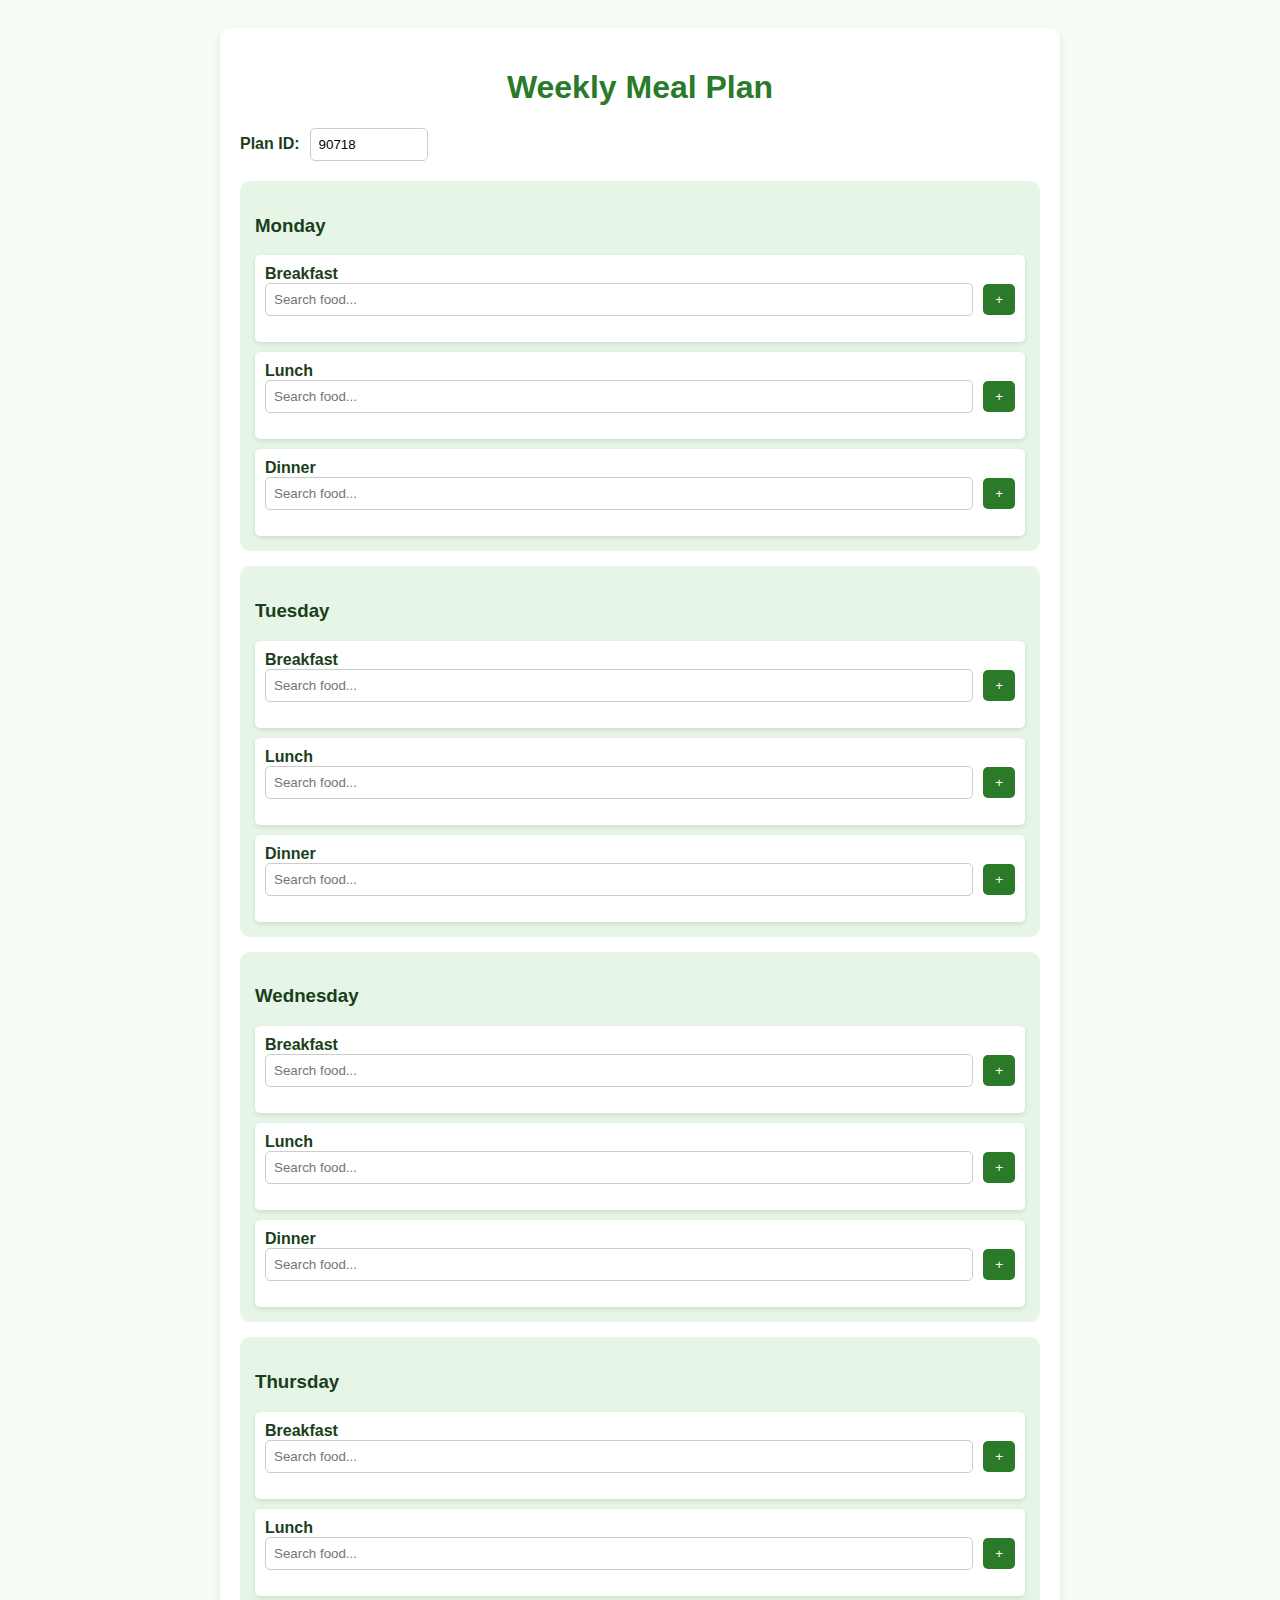
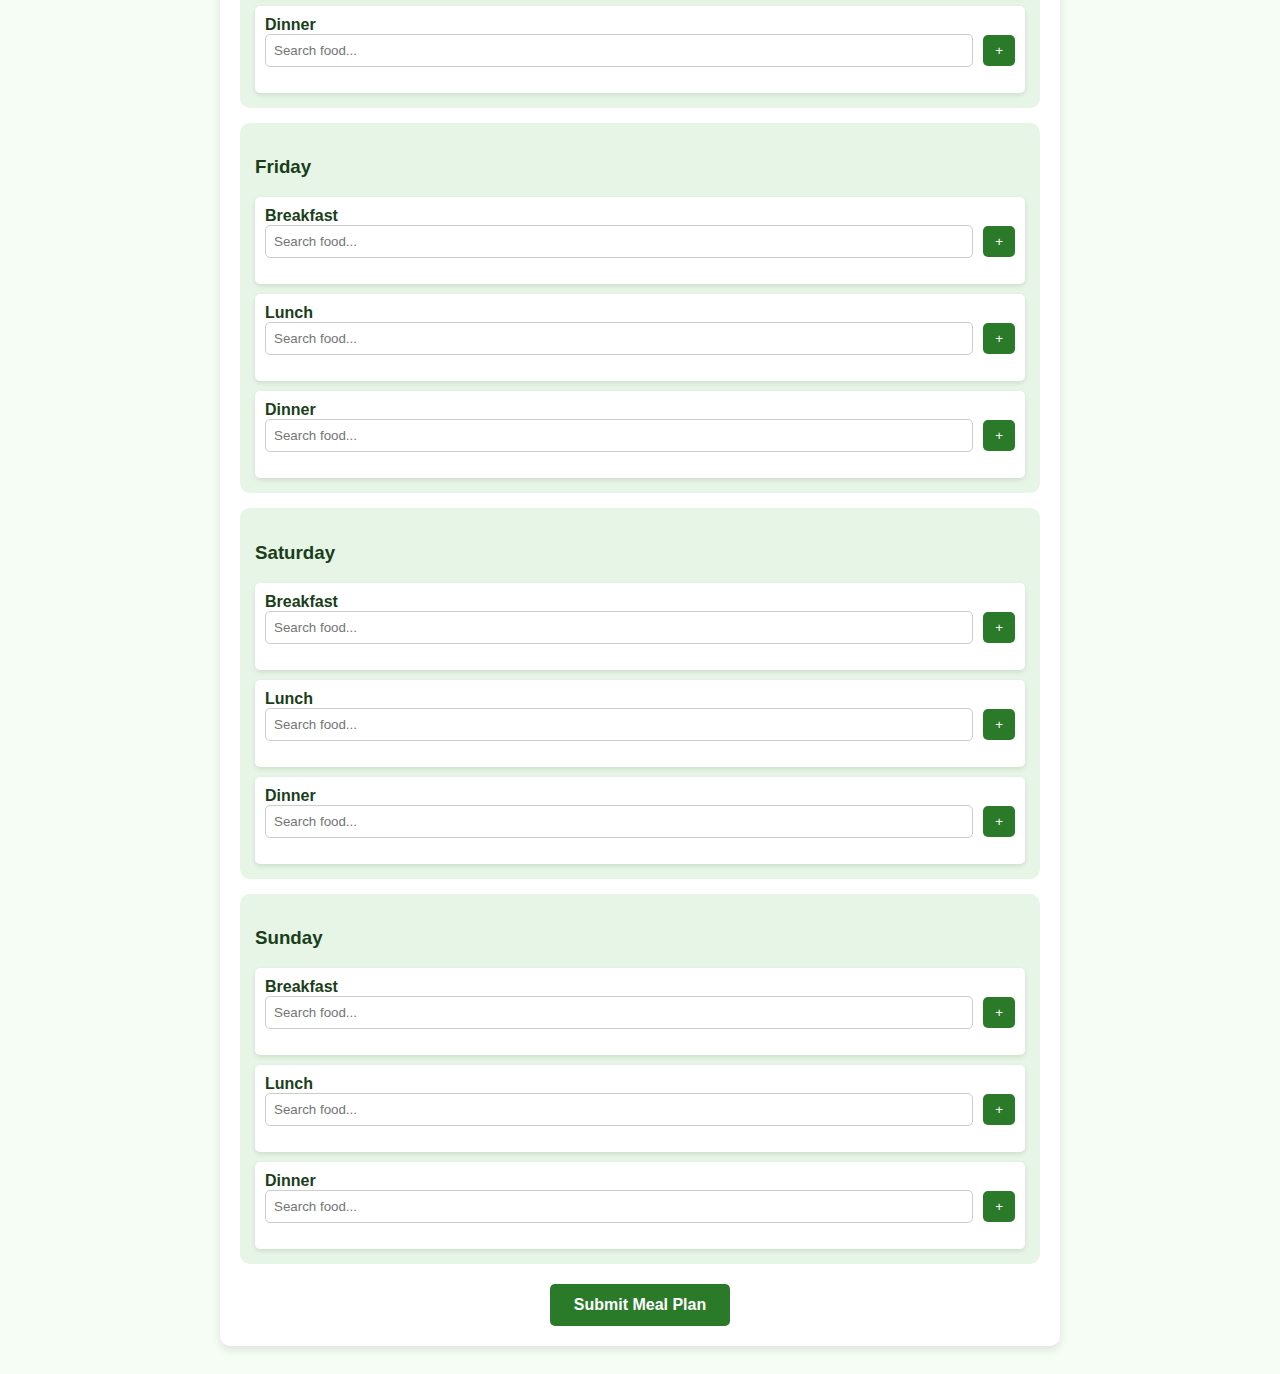
<file: Frontend/index.html>
<!DOCTYPE html>
<html lang="en">
<head>
    <meta charset="UTF-8">
    <meta name="viewport" content="width=device-width, initial-scale=1.0">
    <title>Weekly Meal Plan</title>
    <style>
        body {
            font-family: Arial, sans-serif;
            background-color: #f5fdf5;
            color: #1a3e1a;
            padding: 20px;
        }
        .container {
            max-width: 800px;
            margin: auto;
            background: white;
            padding: 20px;
            border-radius: 10px;
            box-shadow: 0 4px 10px rgba(0, 0, 0, 0.1);
        }
        h1 {
            text-align: center;
            color: #2a7a2a;
        }
        .day {
            background: #e6f5e6;
            padding: 15px;
            margin-bottom: 15px;
            border-radius: 10px;
        }
        .meal {
            background: white;
            padding: 10px;
            margin-top: 10px;
            border-radius: 5px;
            box-shadow: 0 2px 5px rgba(0, 0, 0, 0.1);
        }
        .input-container {
            display: flex;
            align-items: center;
            gap: 10px;
        }
        .search-box {
            flex-grow: 1;
            padding: 8px;
            border: 1px solid #ccc;
            border-radius: 5px;
        }
        .add-button {
            background-color: #2a7a2a;
            color: white;
            border: none;
            padding: 8px 12px;
            border-radius: 5px;
            cursor: pointer;
        }
        .food-list {
            list-style: none;
            padding: 0;
        }
        .food-list li {
            background: #d4eecf;
            padding: 5px;
            margin: 3px 0;
            border-radius: 5px;
            display: flex;
            justify-content: space-between;
        }
        .suggestions {
            position: absolute;
            background: white;
            border: 1px solid #ccc;
            list-style: none;
            padding: 0;
            max-height: 150px;
            overflow-y: auto;
            width: 200px;
            display: none;
            z-index: 100;
            box-shadow: 0 4px 8px rgba(0, 0, 0, 0.1);
        }
        .suggestions li {
            padding: 8px;
            cursor: pointer;
        }
        .suggestions li:hover {
            background: #d4eecf;
        }
        .submit-container {
            margin-top: 20px;
            text-align: center;
        }
        .submit-button {
            background-color: #2a7a2a;
            color: white;
            border: none;
            padding: 12px 24px;
            border-radius: 5px;
            cursor: pointer;
            font-size: 16px;
            font-weight: bold;
        }
        .submit-button:hover {
            background-color: #1c5e1c;
        }
        .response-container {
            margin-top: 20px;
            padding: 10px;
            background-color: #f0f0f0;
            border-radius: 5px;
            display: none;
            white-space: pre-wrap;
            overflow-x: auto;
            font-family: monospace;
        }
        .plan-id-container {
            margin-bottom: 20px;
            display: flex;
            align-items: center;
            gap: 10px;
        }
        #plan-id {
            padding: 8px;
            border: 1px solid #ccc;
            border-radius: 5px;
            width: 100px;
        }
    </style>
</head>
<body>
    <div class="container">
        <h1>Weekly Meal Plan</h1>
        
        <div class="plan-id-container">
            <label for="plan-id"><strong>Plan ID:</strong></label>
            <input type="number" id="plan-id" value="90718" min="1">
        </div>
        
        <div id="week-plan"></div>
        
        <div class="submit-container">
            <button id="submit-plan" class="submit-button">Submit Meal Plan</button>
        </div>
        
        <div id="response-display" class="response-container"></div>
    </div>

    <script>
        // Predefined food items for fallback
        const foodItems = ["Apple", "Banana", "Oatmeal", "Eggs", "Toast", "Pancakes", "Rice", "Chicken", "Salad", "Pasta", "Fish", "Soup", "Steak", "Biryani", "Pizza"];

        const days = ['Monday', 'Tuesday', 'Wednesday', 'Thursday', 'Friday', 'Saturday', 'Sunday'];
        const mealTimes = {
            'Breakfast': 'Morning',
            'Lunch': 'Afternoon',
            'Dinner': 'Night'
        };

        const weekPlan = document.getElementById('week-plan');

        // Create the meal plan structure
        days.forEach(day => {
            const dayDiv = document.createElement('div');
            dayDiv.classList.add('day');
            dayDiv.setAttribute('data-day', day);
            dayDiv.innerHTML = `<h3>${day}</h3>`;

            Object.keys(mealTimes).forEach(meal => {
                const mealDiv = document.createElement('div');
                mealDiv.classList.add('meal');
                mealDiv.setAttribute('data-meal', mealTimes[meal]);

                mealDiv.innerHTML = `
                    <span><strong>${meal}</strong></span>
                    <div class="input-container">
                        <input type="text" class="search-box" placeholder="Search food..." autocomplete="off">
                        <button class="add-button">+</button>
                    </div>
                    <ul class="suggestions"></ul>
                    <ul class="food-list"></ul>
                `;

                dayDiv.appendChild(mealDiv);
            });

            weekPlan.appendChild(dayDiv);
        });
 
        // Function to get food suggestions from API
        async function getFoodSuggestions(query) {
            try {
                const response = await fetch(`http://127.0.0.1:5000/search?name=${encodeURIComponent(query)}`);
                if (!response.ok) {
                    throw new Error('API response was not ok');
                }
                return await response.json();
            } catch (error) {
                console.error('Error fetching suggestions:', error);
                // Fallback to local filtering if API fails
                return foodItems
                    .filter(food => food.toLowerCase().includes(query.toLowerCase()))
                    .map(name => ({ 
                        name: name, 
                        id: "ASC" + name.slice(0, 2).toUpperCase() + Math.floor(Math.random() * 1000) 
                    }));
            }
        }

        // Add event listeners for autocomplete
        document.querySelectorAll('.search-box').forEach(input => {
            const suggestionsBox = input.parentNode.nextElementSibling;
            let currentSuggestions = [];
            
            // Handle input changes
            input.addEventListener('input', async function() {
                const query = this.value.trim();
                suggestionsBox.innerHTML = '';
                
                if (query.length > 0) {
                    try {
                        currentSuggestions = await getFoodSuggestions(query);
                        
                        if (currentSuggestions && currentSuggestions.length > 0) {
                            suggestionsBox.style.display = 'block';
                            
                            currentSuggestions.forEach((food, index) => {
                                const li = document.createElement('li');
                                li.textContent = food.name;
                                li.setAttribute('data-index', index);
                                li.addEventListener('click', function() {
                                    const selectedIndex = parseInt(this.getAttribute('data-index'));
                                    const selectedFood = currentSuggestions[selectedIndex];
                                    input.value = selectedFood.name;
                                    input.setAttribute('data-selected-food-id', selectedFood.id);
                                    suggestionsBox.innerHTML = '';
                                    suggestionsBox.style.display = 'none';
                                });
                                suggestionsBox.appendChild(li);
                            });
                        } else {
                            suggestionsBox.style.display = 'none';
                        }
                    } catch (error) {
                        console.error('Error handling suggestions:', error);
                        suggestionsBox.style.display = 'none';
                    }
                } else {
                    suggestionsBox.style.display = 'none';
                }
            });

            // Hide suggestions when clicking outside
            input.addEventListener('blur', function() {
                setTimeout(() => suggestionsBox.style.display = 'none', 200);
            });
        });

        // Add event listeners for adding food items
        document.querySelectorAll('.add-button').forEach(button => {
            button.addEventListener('click', function() {
                const input = this.previousElementSibling;
                const foodName = input.value.trim();
                const foodId = input.getAttribute('data-selected-food-id');
                const foodList = this.parentNode.nextElementSibling.nextElementSibling;

                if (foodName !== "" && foodId) {
                    const li = document.createElement('li');
                    li.textContent = foodName;
                    li.setAttribute('data-food-id', foodId);
                    
                    const removeBtn = document.createElement('button');
                    removeBtn.textContent = "✖";
                    removeBtn.style.marginLeft = "10px";
                    removeBtn.style.cursor = "pointer";
                    removeBtn.addEventListener('click', () => li.remove());
                    
                    li.appendChild(removeBtn);
                    foodList.appendChild(li);
                    input.value = "";
                    input.removeAttribute('data-selected-food-id');
                } else if (foodName !== "") {
                    alert("Please select a food item from the suggestions list");
                }
            });
        });

        // Allow adding food by pressing Enter
        document.querySelectorAll('.search-box').forEach(input => {
            input.addEventListener('keypress', function(e) {
                if (e.key === 'Enter') {
                    const addButton = this.nextElementSibling;
                    addButton.click();
                }
            });
        });

        // Submit button event listener
        document.getElementById('submit-plan').addEventListener('click', function() {
            const planId = parseInt(document.getElementById('plan-id').value) || 90718;
            const foodsData = {};
            
            // Initialize with empty arrays for all days and meal times
            days.forEach(day => {
                foodsData[day] = {};
                Object.values(mealTimes).forEach(mealTime => {
                    foodsData[day][mealTime] = [];
                });
            });
            
            // Collect data from the interface (only if items exist)
            document.querySelectorAll('.day').forEach(dayElement => {
                const day = dayElement.getAttribute('data-day');
                
                dayElement.querySelectorAll('.meal').forEach(mealElement => {
                    const mealTime = mealElement.getAttribute('data-meal');
                    const foodItems = Array.from(mealElement.querySelector('.food-list').children).map(item => 
                        item.getAttribute('data-food-id')
                    );
                    
                    // Only update if there are actual food items
                    if (foodItems.length > 0) {
                        foodsData[day][mealTime] = foodItems;
                    }
                });
            });
            
            // Convert foods data to string for SQLite storage
            const foodsString = JSON.stringify(foodsData);
            
            // Create the final data structure
            const finalData = {
                id: planId,
                foods: foodsString  // Store as string for SQLite
            };
            
            // Display the JSON in the response container
            const responseContainer = document.getElementById('response-display');
            responseContainer.textContent = JSON.stringify(finalData, null, 2);
            responseContainer.style.display = 'block';
            
            // Send data to server
            submitMealPlan(finalData);
        });

        // Function to submit meal plan data to the server
        async function submitMealPlan(mealPlanData) {
            try {
                const response = await fetch('http://127.0.0.1:5000/user/foodUpdate', {
                    method: 'POST',
                    headers: {
                        'Content-Type': 'application/json'
                    },
                    body: JSON.stringify(mealPlanData)
                });
                
                if (!response.ok) {
                    throw new Error('Failed to submit meal plan');
                }
                
                const result = await response.json();
                console.log('Submission successful:', result);
                alert('Meal plan submitted successfully!');
                //
            } catch (error) {
                console.error('Error submitting meal plan:', error);
                alert('Failed to submit meal plan. Please try again later.');
            }
        }//
    </script>
</body>
</html>
</file>
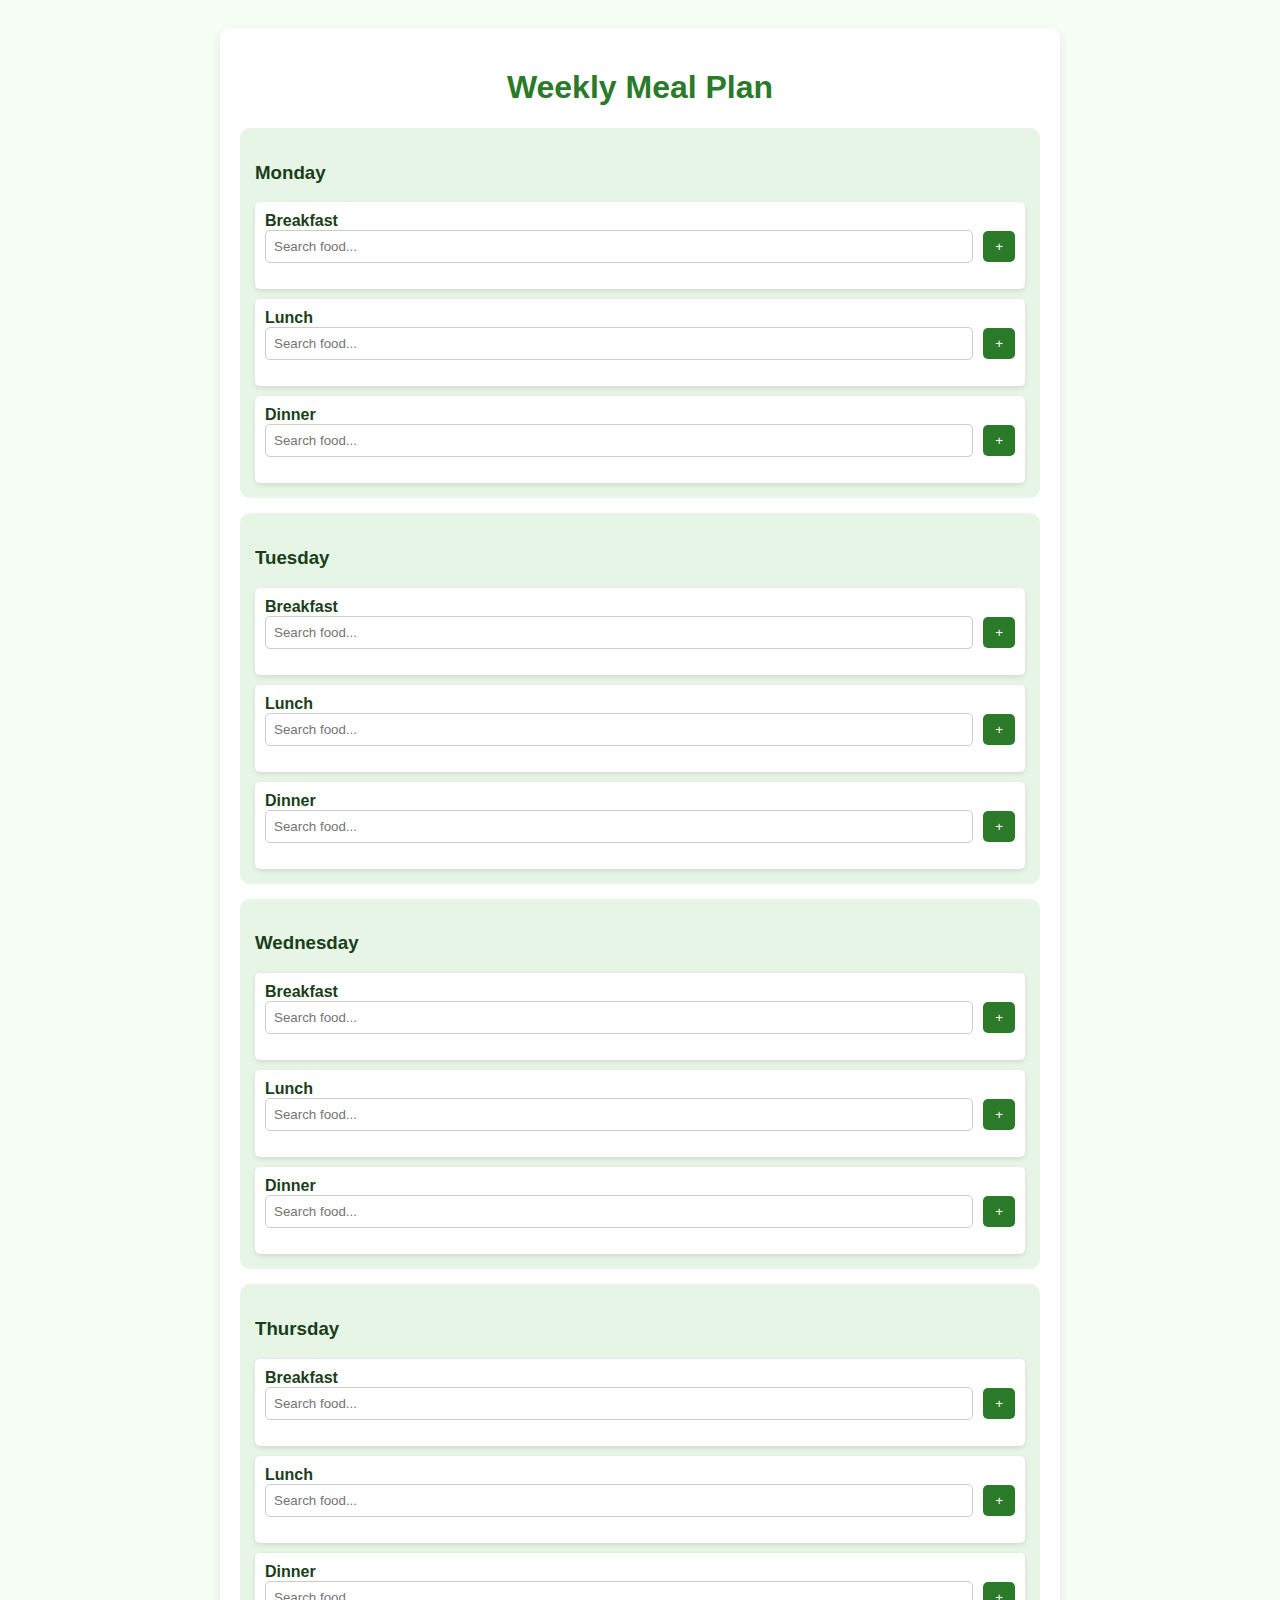
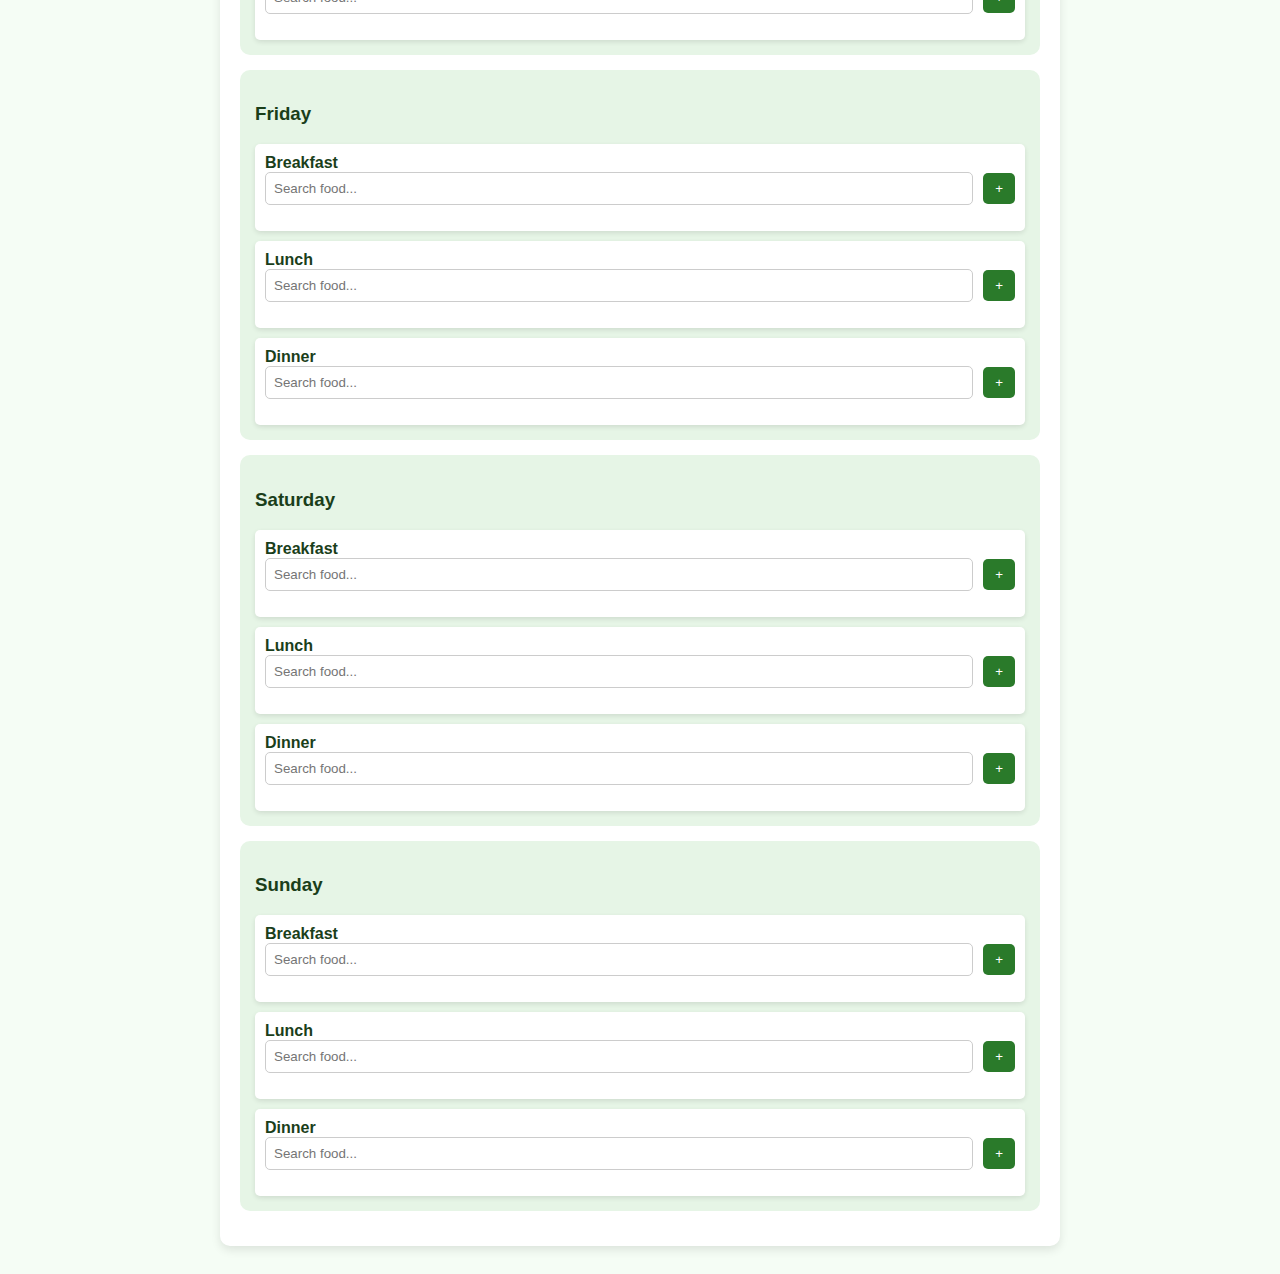
<file: templates/index.html>
<!DOCTYPE html>
<html lang="en">
<head>
    <meta charset="UTF-8">
    <meta name="viewport" content="width=device-width, initial-scale=1.0">
    <title>Weekly Meal Plan</title>
    <style>
        body {
            font-family: Arial, sans-serif;
            background-color: #f5fdf5;
            color: #1a3e1a;
            padding: 20px;
        }
        .container {
            max-width: 800px;
            margin: auto;
            background: white;
            padding: 20px;
            border-radius: 10px;
            box-shadow: 0 4px 10px rgba(0, 0, 0, 0.1);
        }
        h1 {
            text-align: center;
            color: #2a7a2a;
        }
        .day {
            background: #e6f5e6;
            padding: 15px;
            margin-bottom: 15px;
            border-radius: 10px;
        }
        .meal {
            background: white;
            padding: 10px;
            margin-top: 10px;
            border-radius: 5px;
            box-shadow: 0 2px 5px rgba(0, 0, 0, 0.1);
        }
        .input-container {
            display: flex;
            align-items: center;
            gap: 10px;
        }
        .search-box {
            flex-grow: 1;
            padding: 8px;
            border: 1px solid #ccc;
            border-radius: 5px;
        }
        .add-button {
            background-color: #2a7a2a;
            color: white;
            border: none;
            padding: 8px 12px;
            border-radius: 5px;
            cursor: pointer;
        }
        .food-list {
            list-style: none;
            padding: 0;
        }
        .food-list li {
            background: #d4eecf;
            padding: 5px;
            margin: 3px 0;
            border-radius: 5px;
            display: flex;
            justify-content: space-between;
        }
        .suggestions {
            position: absolute;
            background: white;
            border: 1px solid #ccc;
            list-style: none;
            padding: 0;
            max-height: 100px;
            overflow-y: auto;
            width: 200px;
            display: none;
            z-index: 100;
        }
        .suggestions li {
            padding: 5px;
            cursor: pointer;
        }
        .suggestions li:hover {
            background: #d4eecf;
        }
    </style>
</head>
<body>
    <div class="container">
        <h1>Weekly Meal Plan</h1>
        <div id="week-plan"></div>
    </div>

    <script>
        // Predefined food items for suggestions
        const foodItems = ["Apple", "Banana", "Oatmeal", "Eggs", "Toast", "Pancakes", "Rice", "Chicken", "Salad", "Pasta", "Fish", "Soup", "Steak", "Biryani", "Pizza"];

        const days = ['Monday', 'Tuesday', 'Wednesday', 'Thursday', 'Friday', 'Saturday', 'Sunday'];
        const meals = ['Breakfast', 'Lunch', 'Dinner'];

        const weekPlan = document.getElementById('week-plan');

        days.forEach(day => {
            const dayDiv = document.createElement('div');
            dayDiv.classList.add('day');
            dayDiv.innerHTML = `<h3>${day}</h3>`;

            meals.forEach(meal => {
                const mealDiv = document.createElement('div');
                mealDiv.classList.add('meal');

                mealDiv.innerHTML = `
                    <span><strong>${meal}</strong></span>
                    <div class="input-container">
                        <input type="text" class="search-box" placeholder="Search food..." autocomplete="off">
                        <button class="add-button">+</button>
                    </div>
                    <ul class="suggestions"></ul>
                    <ul class="food-list"></ul>
                `;

                dayDiv.appendChild(mealDiv);
            });

            weekPlan.appendChild(dayDiv);
        });

        // Add event listeners for autocomplete and adding food
        document.querySelectorAll('.search-box').forEach(input => {
            const suggestionsBox = input.parentNode.nextElementSibling;

            input.addEventListener('input', function () {
                const query = this.value.toLowerCase();
                suggestionsBox.innerHTML = '';
                if (query.length > 0) {
                    const suggestions = foodItems
                        .map(food => ({ name: food, score: jaroWinkler(query, food.toLowerCase()) }))
                        .sort((a, b) => b.score - a.score)
                        .filter(item => item.score > 0.7)
                        .map(item => item.name);

                    if (suggestions.length > 0) {
                        suggestionsBox.style.display = 'block';
                        suggestions.forEach(food => {
                            const li = document.createElement('li');
                            li.textContent = food;
                            li.addEventListener('click', function () {
                                input.value = food;
                                suggestionsBox.innerHTML = '';
                                suggestionsBox.style.display = 'none';
                            });
                            suggestionsBox.appendChild(li);
                        });
                    } else {
                        suggestionsBox.style.display = 'none';
                    }
                } else {
                    suggestionsBox.style.display = 'none';
                }
            });

            input.addEventListener('blur', function () {
                setTimeout(() => suggestionsBox.style.display = 'none', 200);
            });
        });

        document.querySelectorAll('.add-button').forEach(button => {
            button.addEventListener('click', function () {
                const input = this.previousElementSibling;
                const food = input.value.trim();
                const foodList = this.parentNode.nextElementSibling.nextElementSibling;

                if (food !== "") {
                    const li = document.createElement('li');
                    li.textContent = food;
                    const removeBtn = document.createElement('button');
                    removeBtn.textContent = "✖";
                    removeBtn.style.marginLeft = "10px";
                    removeBtn.style.cursor = "pointer";
                    removeBtn.addEventListener('click', () => li.remove());
                    li.appendChild(removeBtn);
                    foodList.appendChild(li);
                    input.value = "";
                }
            });
        });

        // Jaro-Winkler similarity function
        function jaroWinkler(s1, s2) {
            let jaro = 0;
            let prefix = 0;
            let matchWindow = Math.floor(Math.max(s1.length, s2.length) / 2) - 1;
            let matches1 = new Array(s1.length).fill(false);
            let matches2 = new Array(s2.length).fill(false);
            let matchCount = 0;

            for (let i = 0; i < s1.length; i++) {
                let start = Math.max(0, i - matchWindow);
                let end = Math.min(s2.length, i + matchWindow + 1);
                for (let j = start; j < end; j++) {
                    if (matches2[j] === false && s1[i] === s2[j]) {
                        matches1[i] = matches2[j] = true;
                        matchCount++;
                        break;
                    }
                }
            }

            return matchCount / Math.max(s1.length, s2.length);
        }
    </script>
</body>
</html>
</file>
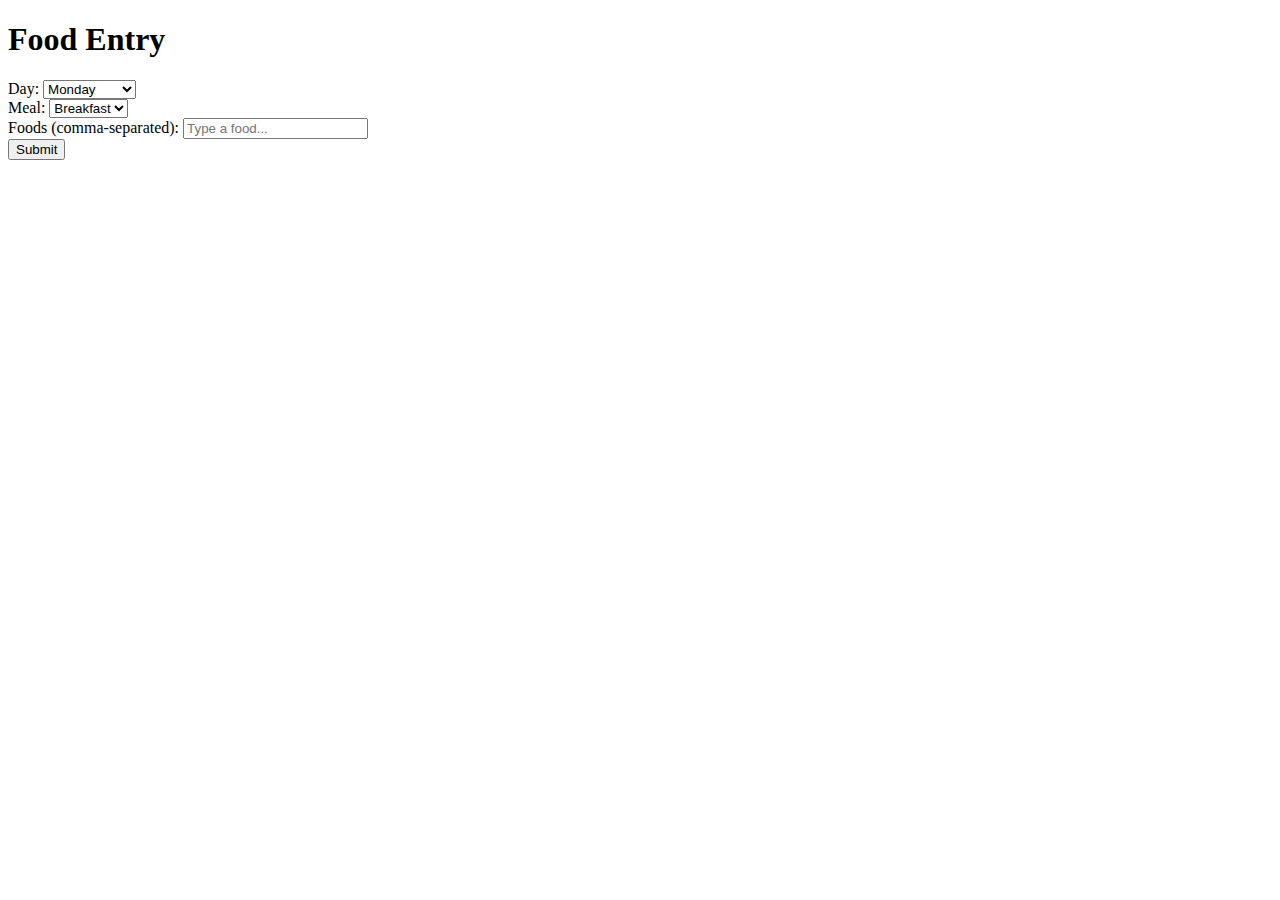
<file: templates/food_entry.html>
<!DOCTYPE html>
<html lang="en">
<head>
    <meta charset="UTF-8">
    <meta name="viewport" content="width=device-width, initial-scale=1.0">
    <title>Food Entry</title>
    <script>
        // Sample food items for autocomplete (to be replaced with backend API later)
        const foodSuggestions = ["apple", "apricot", "banana", "bread", "carrot", "cheese", "egg", "fish"];

        function autocomplete(input, array) {
            let currentFocus;
            input.addEventListener("input", function () {
                let list, item, val = this.value;
                closeAllLists();
                if (!val) return false;
                currentFocus = -1;

                list = document.createElement("div");
                list.setAttribute("id", this.id + "autocomplete-list");
                list.setAttribute("class", "autocomplete-items");
                this.parentNode.appendChild(list);

                array.forEach(function (suggestion) {
                    if (suggestion.substr(0, val.length).toUpperCase() === val.toUpperCase()) {
                        item = document.createElement("div");
                        item.innerHTML = "<strong>" + suggestion.substr(0, val.length) + "</strong>";
                        item.innerHTML += suggestion.substr(val.length);
                        item.innerHTML += "<input type='hidden' value='" + suggestion + "'>";
                        item.addEventListener("click", function () {
                            input.value = this.getElementsByTagName("input")[0].value;
                            closeAllLists();
                        });
                        list.appendChild(item);
                    }
                });
            });

            input.addEventListener("keydown", function (e) {
                let items = document.getElementById(this.id + "autocomplete-list");
                if (items) items = items.getElementsByTagName("div");
                if (e.keyCode === 40) {  // Down key
                    currentFocus++;
                    addActive(items);
                } else if (e.keyCode === 38) {  // Up key
                    currentFocus--;
                    addActive(items);
                } else if (e.keyCode === 13) {  // Enter key
                    e.preventDefault();
                    if (currentFocus > -1) {
                        if (items) items[currentFocus].click();
                    }
                }
            });

            function addActive(items) {
                if (!items) return false;
                removeActive(items);
                if (currentFocus >= items.length) currentFocus = 0;
                if (currentFocus < 0) currentFocus = items.length - 1;
                items[currentFocus].classList.add("autocomplete-active");
            }

            function removeActive(items) {
                for (let i = 0; i < items.length; i++) {
                    items[i].classList.remove("autocomplete-active");
                }
            }

            function closeAllLists(element) {
                let items = document.getElementsByClassName("autocomplete-items");
                for (let i = 0; i < items.length; i++) {
                    if (element !== items[i] && element !== input) {
                        items[i].parentNode.removeChild(items[i]);
                    }
                }
            }

            document.addEventListener("click", function (e) {
                closeAllLists(e.target);
            });
        }

        document.addEventListener("DOMContentLoaded", () => {
            const foodInput = document.getElementById("foods");
            autocomplete(foodInput, foodSuggestions);
        });
    </script>
    <style>
        /* Autocomplete styling */
        .autocomplete-items {
            position: absolute;
            border: 1px solid #d4d4d4;
            border-bottom: none;
            border-top: none;
            z-index: 99;
            top: 100%;
            left: 0;
            right: 0;
        }

        .autocomplete-items div {
            padding: 10px;
            cursor: pointer;
            background-color: #fff;
            border-bottom: 1px solid #d4d4d4;
        }

        .autocomplete-items div:hover {
            background-color: #e9e9e9;
        }

        .autocomplete-active {
            background-color: DodgerBlue !important;
            color: #ffffff;
        }
    </style>
</head>
<body>
    <h1>Food Entry</h1>
    <form method="POST">
        <label for="day">Day:</label>
        <select id="day" name="day" required>
            <option value="Monday">Monday</option>
            <option value="Tuesday">Tuesday</option>
            <option value="Wednesday">Wednesday</option>
            <option value="Thursday">Thursday</option>
            <option value="Friday">Friday</option>
            <option value="Saturday">Saturday</option>
            <option value="Sunday">Sunday</option>
        </select>
        <br>
        <label for="meal">Meal:</label>
        <select id="meal" name="meal" required>
            <option value="Breakfast">Breakfast</option>
            <option value="Lunch">Lunch</option>
            <option value="Dinner">Dinner</option>
        </select>
        <br>
        <label for="foods">Foods (comma-separated):</label>
        <input type="text" id="foods" name="foods" placeholder="Type a food..." required>
        <br>
        <button type="submit">Submit</button>
    </form>
</body>
</html>
</file>
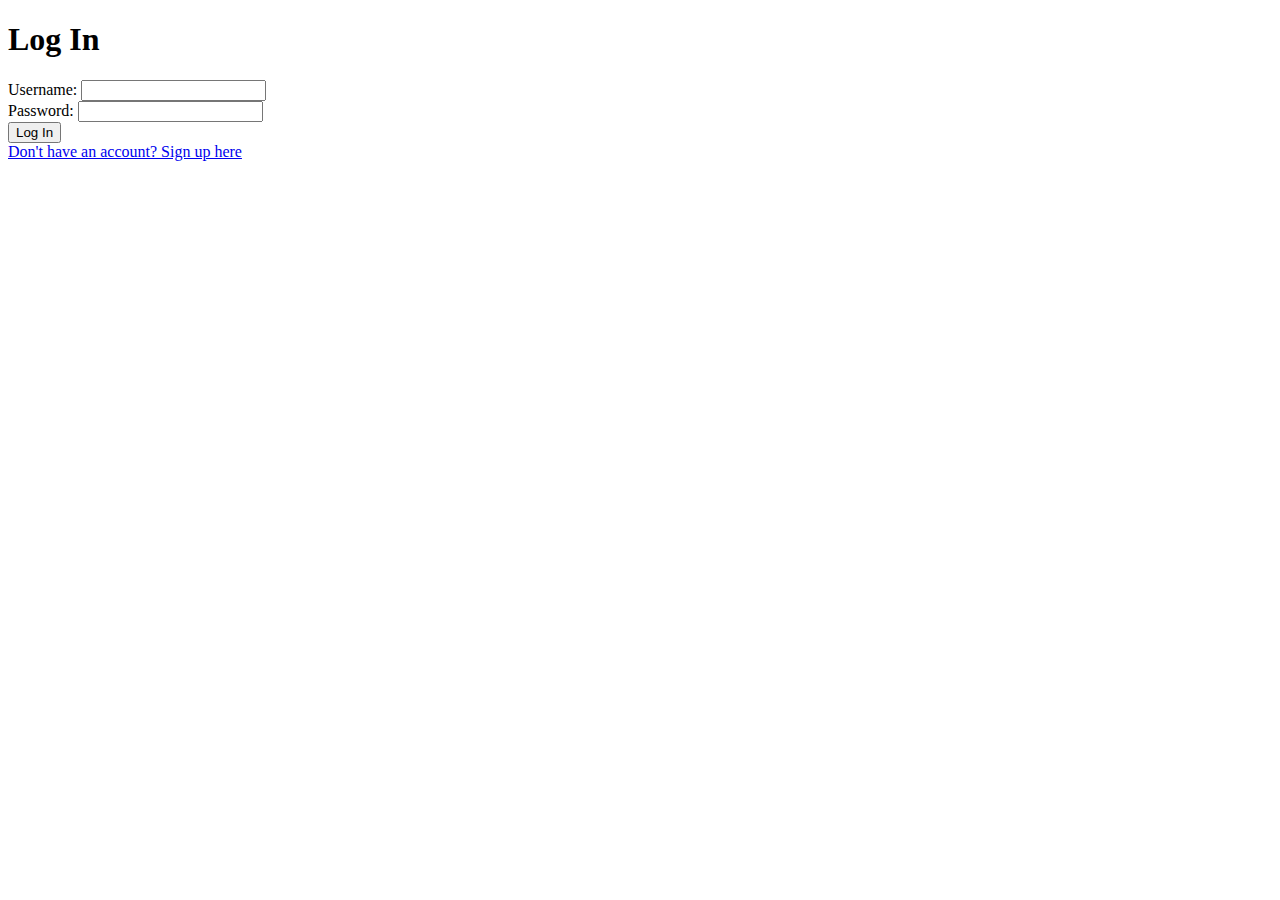
<file: templates/login.html>
<!DOCTYPE html>
<html lang="en">
<head>
    <meta charset="UTF-8">
    <meta name="viewport" content="width=device-width, initial-scale=1.0">
    <title>Log In</title>
</head>
<body>
    <h1>Log In</h1>
    <form method="POST">
        <label for="username">Username:</label>
        <input type="text" name="username" id="username" required>
        <br>
        <label for="password">Password:</label>
        <input type="password" name="password" id="password" required>
        <br>
        <button type="submit">Log In</button>
    </form>
    <a href="/signup">Don't have an account? Sign up here</a>
</body>
</html>
</file>
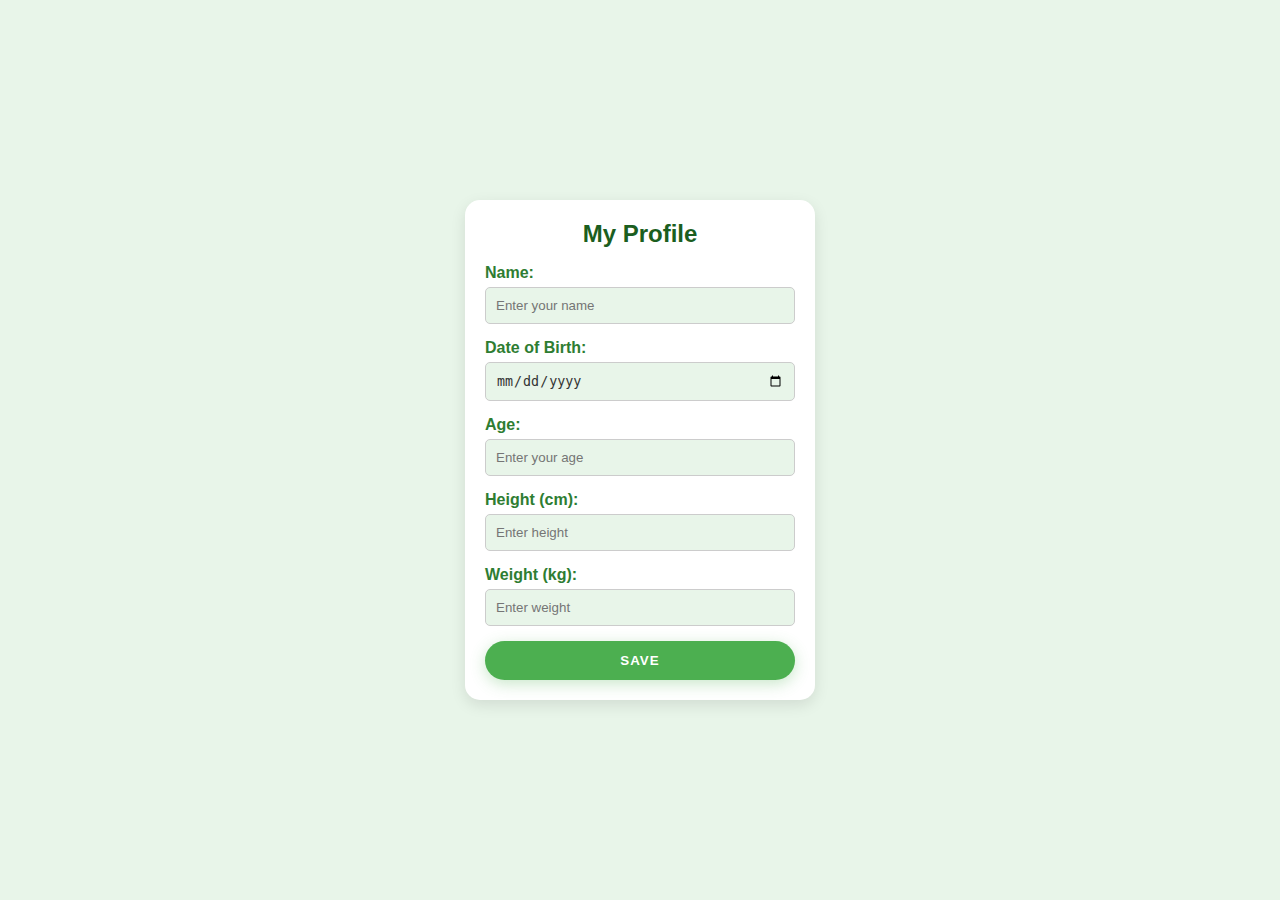
<file: templates/profile.html>
<!DOCTYPE html>
<html lang="en">
<head>
    <meta charset="UTF-8">
    <meta name="viewport" content="width=device-width, initial-scale=1.0">
    <title>Profile Page</title>
    <link href="https://cdnjs.cloudflare.com/ajax/libs/animate.css/4.1.1/animate.min.css" rel="stylesheet">
    <style>
        :root {
            --primary: #4CAF50;
            --secondary: #2E7D32;
            --accent: #81C784;
            --light: #E8F5E9;
            --dark: #1B5E20;
        }

        * {
            margin: 0;
            padding: 0;
            box-sizing: border-box;
            transition: all 0.3s ease;
        }

        body {
            font-family: 'Poppins', sans-serif;
            background: var(--light);
            color: #333;
            display: flex;
            justify-content: center;
            align-items: center;
            height: 100vh;
            margin: 0;
        }

        .profile-container {
            background: white;
            padding: 20px;
            border-radius: 15px;
            box-shadow: 0 5px 15px rgba(0,0,0,0.1);
            width: 350px;
            text-align: center;
        }

        h2 {
            color: var(--dark);
            margin-bottom: 1rem;
        }

        .profile-card {
            display: flex;
            flex-direction: column;
            gap: 15px;
        }

        .profile-info {
            display: flex;
            flex-direction: column;
            align-items: flex-start;
        }

        label {
            font-weight: bold;
            margin-bottom: 5px;
            color: var(--secondary);
        }

        input {
            padding: 10px;
            width: 100%;
            border: 1px solid #ccc;
            border-radius: 5px;
            background: var(--light);
            color: #333;
        }

        .save-btn {
            background: var(--primary);
            color: white;
            padding: 12px;
            border: none;
            border-radius: 50px;
            cursor: pointer;
            font-weight: bold;
            text-transform: uppercase;
            letter-spacing: 1px;
            box-shadow: 0 4px 15px rgba(76, 175, 80, 0.3);
            animation: pulse 2s infinite;
        }

        .save-btn:hover {
            background: var(--secondary);
            transform: translateY(-2px);
            box-shadow: 0 6px 20px rgba(76, 175, 80, 0.4);
        }

        @keyframes pulse {
            0% { transform: scale(1); }
            50% { transform: scale(1.05); }
            100% { transform: scale(1); }
        }
    </style>
</head>
<body>
    <div class="profile-container">
        <h2>My Profile</h2>
        <div class="profile-card">
            <div class="profile-info">
                <label>Name:</label>
                <input type="text" placeholder="Enter your name">
            </div>
            <div class="profile-info">
                <label>Date of Birth:</label>
                <input type="date">
            </div>
            <div class="profile-info">
                <label>Age:</label>
                <input type="number" placeholder="Enter your age">
            </div>
            <div class="profile-info">
                <label>Height (cm):</label>
                <input type="number" placeholder="Enter height">
            </div>
            <div class="profile-info">
                <label>Weight (kg):</label>
                <input type="number" placeholder="Enter weight">
            </div>
            <button class="save-btn">Save</button>
        </div>
    </div>
</body>
</html>
</file>
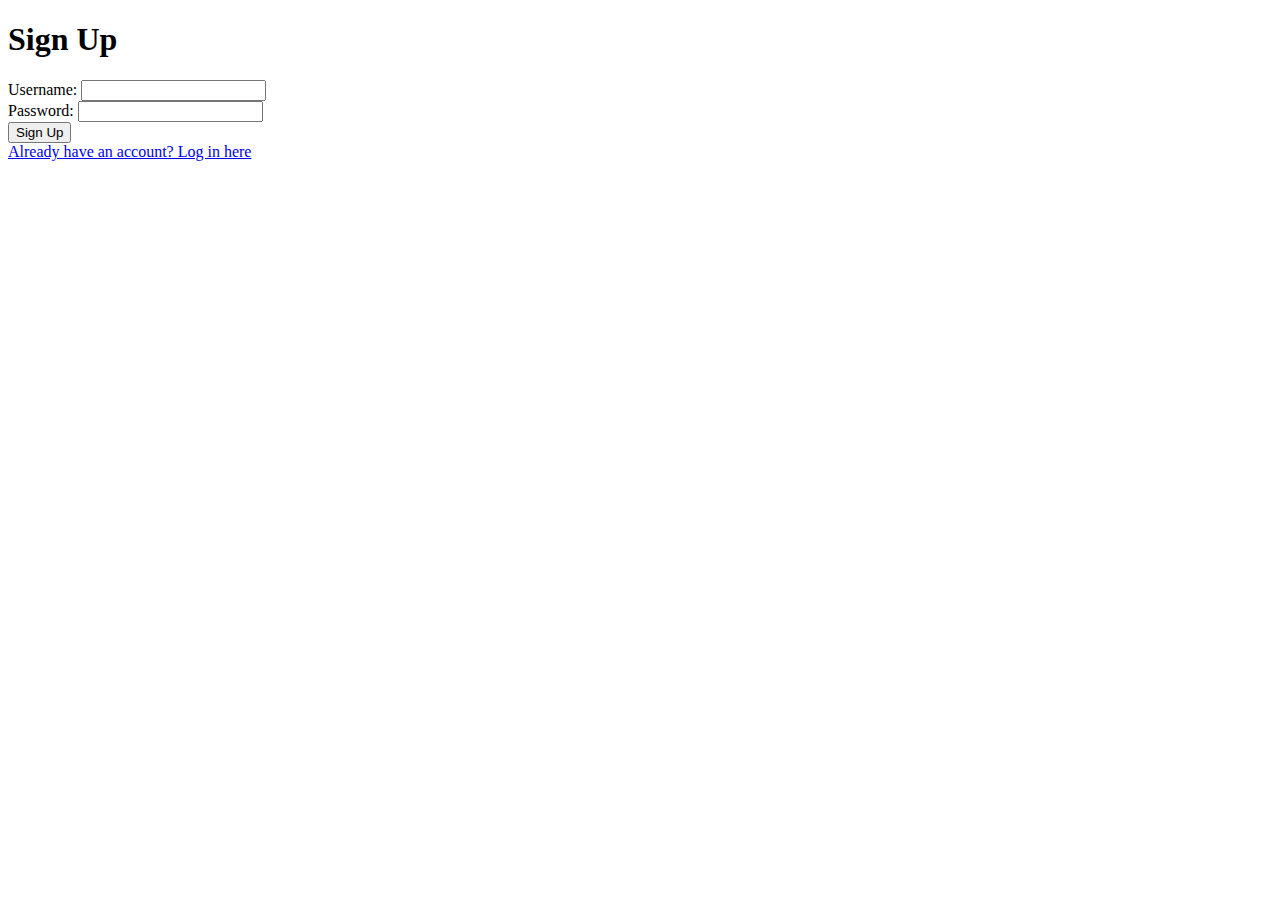
<file: templates/signup.html>
<!DOCTYPE html>
<html lang="en">
<head>
    <meta charset="UTF-8">
    <meta name="viewport" content="width=device-width, initial-scale=1.0">
    <title>Sign Up</title>
</head>
<body>
    <h1>Sign Up</h1>
    <form method="POST">
        <label for="username">Username:</label>
        <input type="text" name="username" id="username" required>
        <br>
        <label for="password">Password:</label>
        <input type="password" name="password" id="password" required>
        <br>
        <button type="submit">Sign Up</button>
    </form>
    <a href="/login">Already have an account? Log in here</a>
</body>
</html>
</file>
